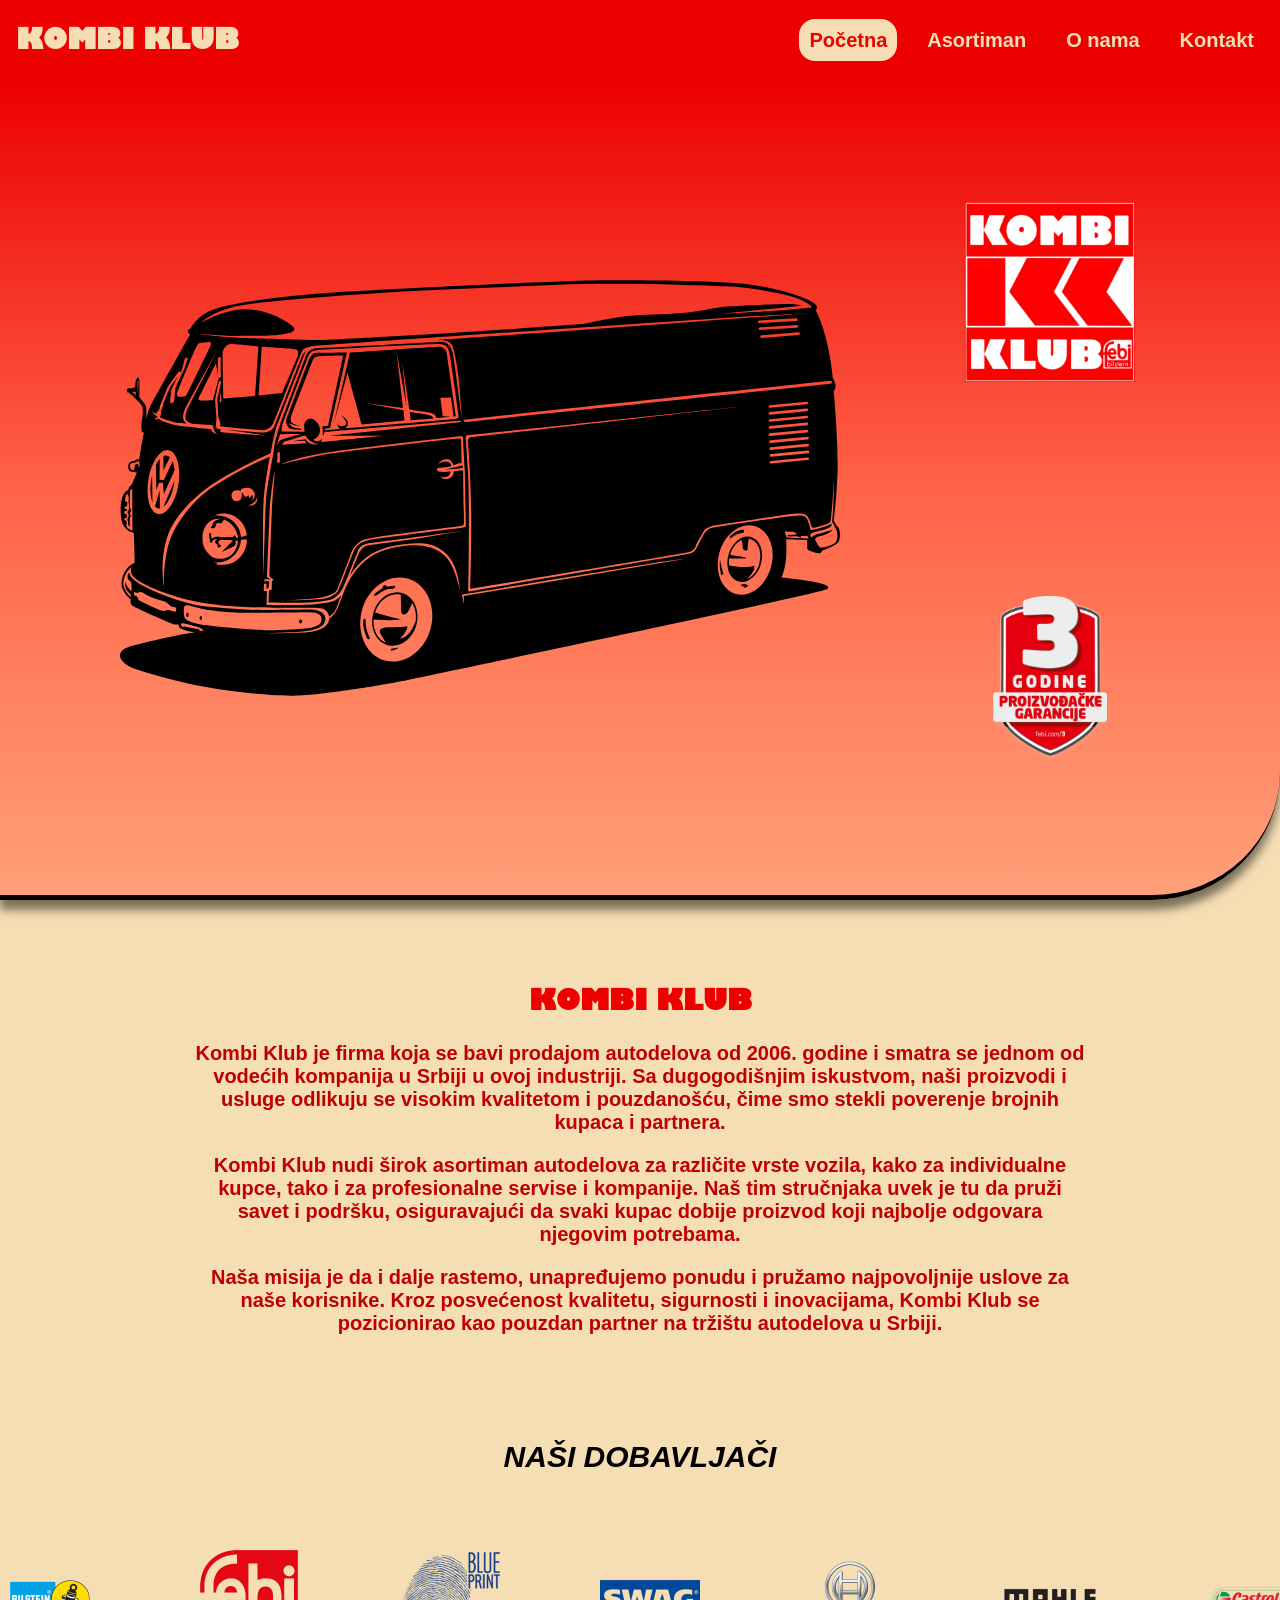
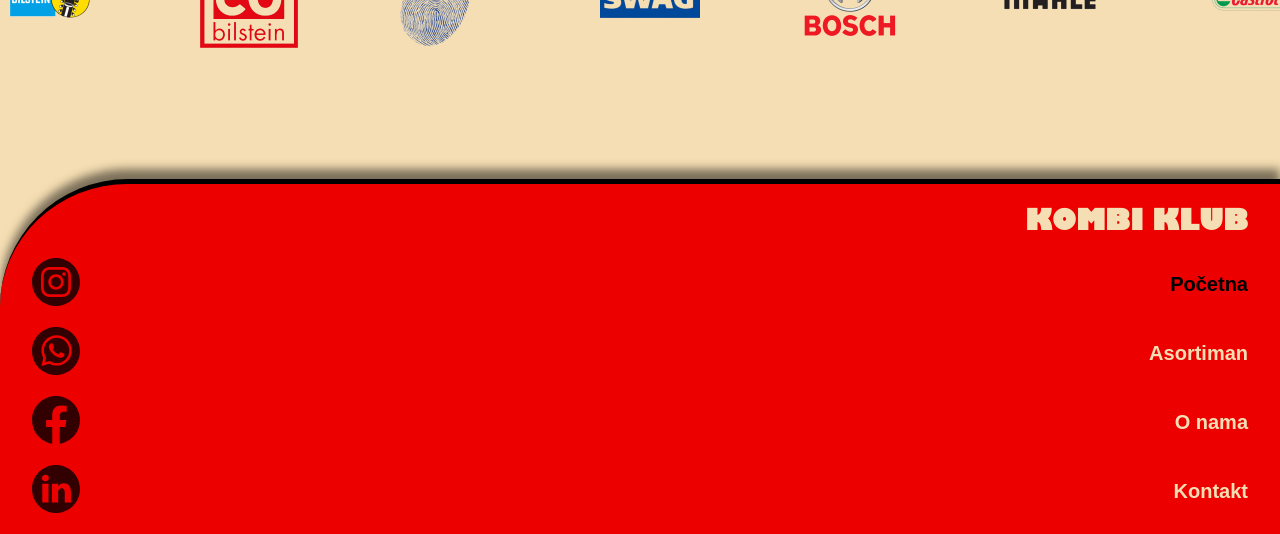
<file: index.html>
<!DOCTYPE html>
<html lang="en">

<head>
    <meta charset="UTF-8">
    <meta name="viewport" content="width=device-width, initial-scale=1.0">
    <meta name="description"
        content="KOMBI KLUB je vodeća kompanija za autodelove u Srbiji koja se bavi prodajom visokokvalitetnih proizvoda i usluga od 2006. godine. Nudimo širok asortiman proizvoda za individualne kupce i profesionalne servise.">
    <meta name="keywords"
        content="Kombi Klub, autodelovi Srbija, kvalitetni autodelovi, auto servis, Volkswagen kombi, Bosch, Febi, Mahle, Castrol, Blue Print, Swag, Bilstein, autodelovi Beograd, pouzdani autodelovi">
    <title>Kombi Klub</title>
    <link rel="icon" href="stavke/slike/logo.png">
    <link rel="stylesheet" href="stavke/css/style.css">
</head>

<body>

    <header>
        <div>
            <a class="meni-logo" href="javascript:void(0)">KOMBI KLUB</a>
        </div>

        <nav id="meni-klasik">
            <ul id="meni-stavke">
                <li class="meni-stavka meni-aktivan"><a href="javascript:void(0)">Početna</a></li>
                <li class="meni-stavka"><a href="asortiman.html">Asortiman</a></li>
                <li class="meni-stavka"><a href="o-nama.html">O nama</a></li>
                <li class="meni-stavka"><a href="kontakt.html">Kontakt</a></li>
            </ul>
        </nav>

        <div id="meni-burger" onclick="aktivirajMeni(this)">
            <div class="crta1"></div>
            <div class="crta2"></div>
            <div class="crta3"></div>
            <ul id="burger-meni-stavke">
                <li class="meni-aktivan"><a class="burger-meni-stavka" href="javascript:void(0)">Početna</a></li>
                <li><a class="burger-meni-stavka" href="asortiman.html">Asortiman</a></li>
                <li><a class="burger-meni-stavka" href="o-nama.html">O nama</a></li>
                <li><a class="burger-meni-stavka" href="kontakt.html">Kontakt</a></li>
            </ul>
        </div>
    </header>

    <main>
        <div class="pocetna">
            <img loading="lazy" id="pocetna-slika-kombi" src="stavke/slike/kombi-pocetna.svg"
                alt="Pocetna Volkswagen kombi">
            <img loading="lazy" id="logo" class="pocetna-slika-brend" src="stavke/slike/logo.png" alt="Logo KOMBI KLUB">
            <img loading="lazy" id="garancija" class="pocetna-slika-brend" src="stavke/slike/garancija-pocetna.png"
                alt="Logo garancija">
        </div>

        <div id="upoznajte-kombi-klub">
            <h1 class="meni-logo" style="color: #EC0000; margin: 0;">KOMBI KLUB</h1>
            <div id="upoznajte-pasus">
                <p class="font-text">Kombi Klub je firma koja se bavi prodajom autodelova od 2006. godine i
                    smatra se
                    jednom od vodećih
                    kompanija u Srbiji u ovoj industriji. Sa dugogodišnjim iskustvom, naši proizvodi i usluge
                    odlikuju
                    se
                    visokim kvalitetom i pouzdanošću, čime smo stekli poverenje brojnih kupaca i partnera.</p>
                <p class="font-text">
                    Kombi Klub nudi širok asortiman autodelova za različite vrste vozila, kako za individualne
                    kupce,
                    tako i
                    za profesionalne servise i kompanije. Naš tim stručnjaka uvek je tu da pruži savet i podršku,
                    osiguravajući da svaki kupac dobije proizvod koji najbolje odgovara njegovim potrebama.
                </p>
                <p class="font-text">
                    Naša misija je da i dalje rastemo, unapređujemo ponudu i pružamo najpovoljnije uslove za naše
                    korisnike.
                    Kroz posvećenost kvalitetu, sigurnosti i inovacijama, Kombi Klub se pozicionirao kao pouzdan
                    partner
                    na
                    tržištu autodelova u Srbiji.
                </p>
            </div>
        </div>

        <section class="dobavljaci">
            <h2 class="font-naslov"><i>NAŠI DOBAVLJAČI</i></h2>
            <div class="traka">
                <div class="dobavljac-logo">
                    <img loading="lazy" src="stavke/slike/dobavljac-logo/bilstein.png" alt="Logo Bilstein">
                </div>
                <div class="dobavljac-logo">
                    <img loading="lazy" src="stavke/slike/dobavljac-logo/febi.png" alt="Logo Febi">
                </div>
                <div class="dobavljac-logo">
                    <img loading="lazy" src="stavke/slike/dobavljac-logo/blue-print.png" alt="Logo Blue print">
                </div>
                <div class="dobavljac-logo">
                    <img loading="lazy" src="stavke/slike/dobavljac-logo/swag.png" alt="Logo Swag">
                </div>
                <div class="dobavljac-logo">
                    <img loading="lazy" src="stavke/slike/dobavljac-logo/bosch.png" alt="Logo Bosch">
                </div>
                <div class="dobavljac-logo">
                    <img loading="lazy" src="stavke/slike/dobavljac-logo/mahle.png" alt="Logo Mahle">
                </div>
                <div class="dobavljac-logo">
                    <img loading="lazy" src="stavke/slike/dobavljac-logo/castrol.png" alt="Logo Castrol">
                </div>
                <div class="dobavljac-logo">
                    <img loading="lazy" src="stavke/slike/dobavljac-logo/bilstein.png" alt="Logo Bilstein">
                </div>
                <div class="dobavljac-logo">
                    <img loading="lazy" src="stavke/slike/dobavljac-logo/febi.png" alt="Logo Febi">
                </div>
                <div class="dobavljac-logo">
                    <img loading="lazy" src="stavke/slike/dobavljac-logo/blue-print.png" alt="Logo Blue print">
                </div>
                <div class="dobavljac-logo">
                    <img loading="lazy" src="stavke/slike/dobavljac-logo/swag.png" alt="Logo Swag">
                </div>
                <div class="dobavljac-logo">
                    <img loading="lazy" src="stavke/slike/dobavljac-logo/bosch.png" alt="Logo Bosch">
                </div>
                <div class="dobavljac-logo">
                    <img loading="lazy" src="stavke/slike/dobavljac-logo/mahle.png" alt="Logo Mahle">
                </div>
                <div class="dobavljac-logo">
                    <img loading="lazy" src="stavke/slike/dobavljac-logo/castrol.png" alt="Logo Castrol">
                </div>
            </div>
        </section>
    </main>

    <footer>
        <div class="footer-naslov">
            <a class="meni-logo" href="javascript:void(0)">KOMBI KLUB</a>
        </div>
        <ul>
            <li class="footer-red">
                <a href="https://www.instagram.com/" target="blank">
                    <img loading="lazy" class="footer-mreze-slike" src="stavke/slike/drustvene-mreze/instagram.svg"
                        alt="Logo Instagram">
                </a>
                <a class="footer-stavka footer-aktivan" href="javascript:void(0)">Početna</a>
            </li>
            <li class="footer-red">
                <a href="https://www.whatsapp.com/" target="blank">
                    <img loading="lazy" class="footer-mreze-slike" src="stavke/slike/drustvene-mreze/whatsapp.svg"
                        alt="Logo WhatsApp">
                </a>
                <a class="footer-stavka" href="asortiman.html">Asortiman</a>
            </li>
            <li class="footer-red">
                <a href="https://www.facebook.com/" target="blank">
                    <img loading="lazy" class="footer-mreze-slike" src="stavke/slike/drustvene-mreze/facebook.svg"
                        alt="Logo Facebook">
                </a>
                <a class="footer-stavka" href="o-nama.html">O nama</a>
            </li>
            <li class="footer-red">
                <a href="https://www.linkedin.com/" target="blank">
                    <img loading="lazy" class="footer-mreze-slike" src="stavke/slike/drustvene-mreze/linkedin.svg"
                        alt="Logo LinkedIn">
                </a>
                <a class="footer-stavka" href="kontakt.html">Kontakt</a>
            </li>
        </ul>
    </footer>

    <script src="stavke/js/main.js"></script>

</body>

</html>
</file>
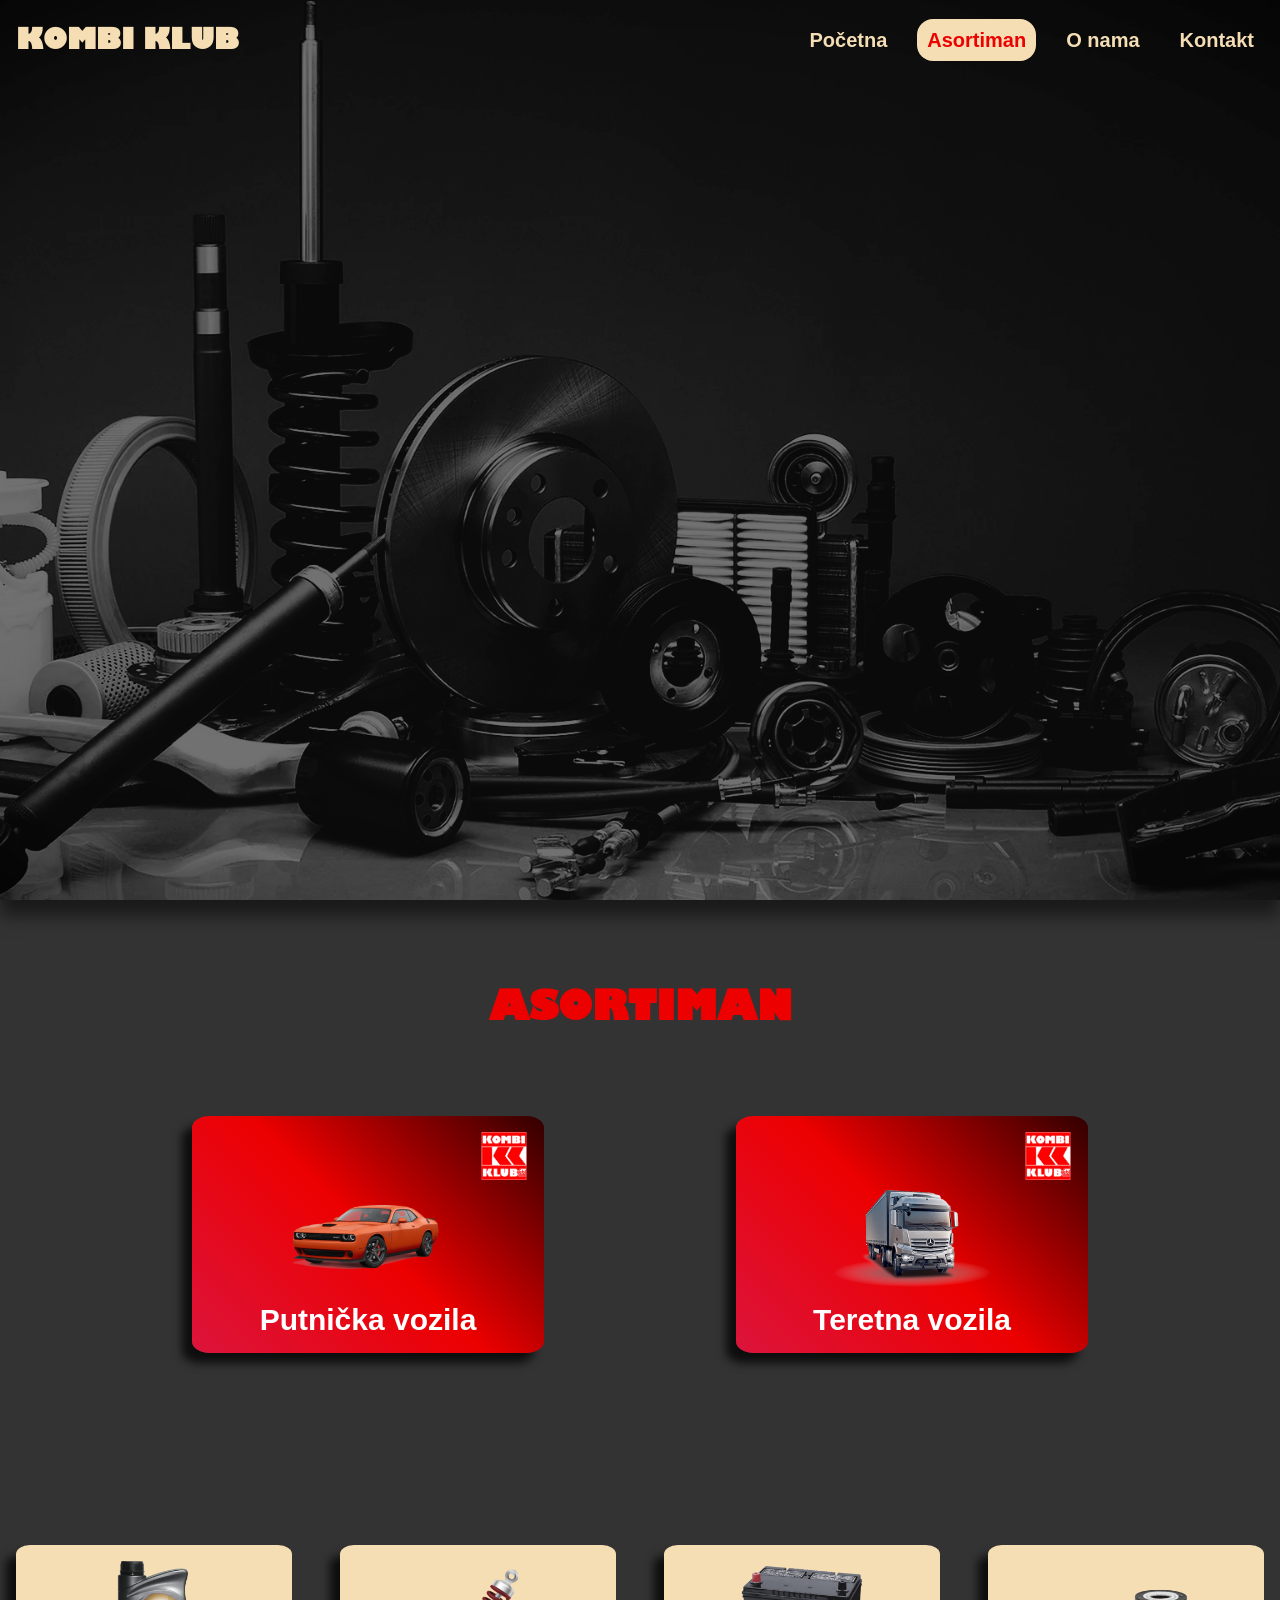
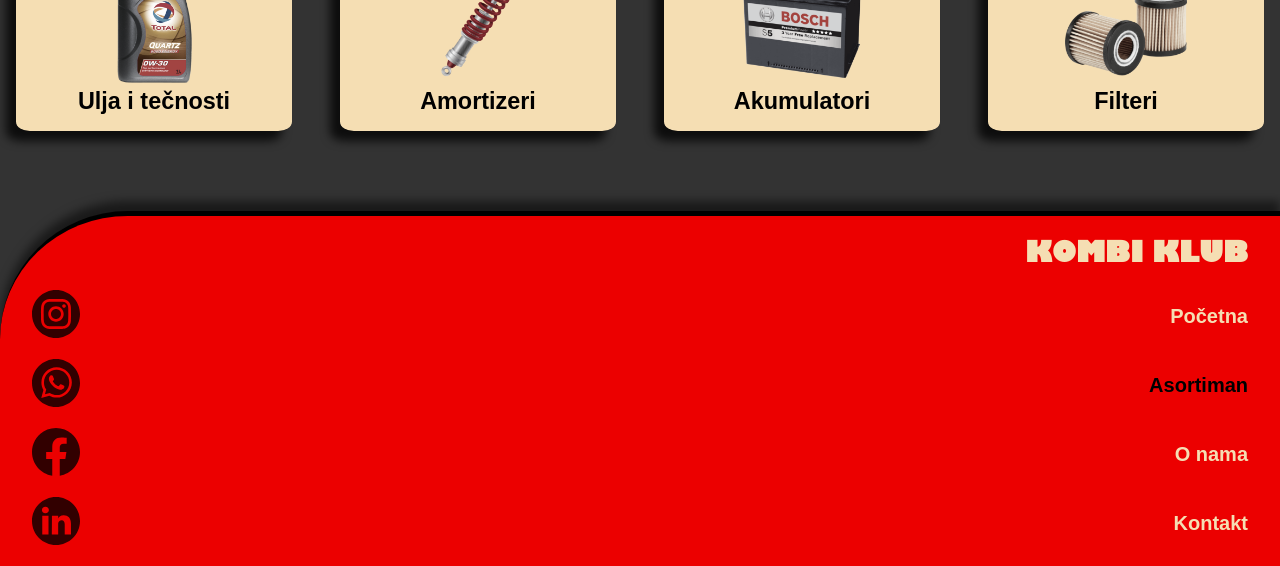
<file: asortiman.html>
<!DOCTYPE html>
<html lang="en">

<head>
    <meta charset="UTF-8">
    <meta name="viewport" content="width=device-width, initial-scale=1.0">
    <meta name="description"
        content="KOMBI KLUB - Pregled našeg asortimana. Nudimo putnička i teretna vozila, kao i širok izbor delova: ulja, tečnosti, akumulatore, filtere i još mnogo toga.">
    <meta name="keywords"
        content="Kombi Klub, asortiman, putnička vozila, teretna vozila, autodelovi, ulja, tečnosti, akumulatori, filteri, sistem suspenzije, auto servis">
    <title>Asortiman</title>
    <link rel="icon" href="stavke/slike/logo.png">
    <link rel="stylesheet" href="stavke/css/asortiman.css">
</head>

<body>

    <div id="pozadina-slika" role="presentation"></div>

    <header>
        <div>
            <a class="meni-logo" href="javascript:void(0)">KOMBI KLUB</a>
        </div>

        <nav id="meni-klasik">
            <ul id="meni-stavke">
                <li class="meni-stavka"><a href="index.html">Početna</a></li>
                <li class="meni-stavka meni-aktivan"><a href="javascript:void(0)">Asortiman</a></li>
                <li class="meni-stavka"><a href="o-nama.html">O nama</a></li>
                <li class="meni-stavka"><a href="kontakt.html">Kontakt</a></li>
            </ul>
        </nav>

        <div id="meni-burger" onclick="aktivirajMeni(this)">
            <div class="crta1"></div>
            <div class="crta2"></div>
            <div class="crta3"></div>
            <ul id="burger-meni-stavke">
                <li><a class="burger-meni-stavka" href="index.html">Početna</a></li>
                <li class="meni-aktivan"><a class="burger-meni-stavka" href="javascript:void(0)">Asortiman</a></li>
                <li><a class="burger-meni-stavka" href="o-nama.html">O nama</a></li>
                <li><a class="burger-meni-stavka" href="kontakt.html">Kontakt</a></li>
            </ul>
        </div>
    </header>

    <main>
        <h1 id="naslov">ASORTIMAN</h1>

        <div id="asortiman">
            <div class="asortiman-sadrzaj">
                <img loading="lazy" class="logo-velicina" src="stavke/slike/logo.png" alt="Logo KOMBI KLUB">
                <img loading="lazy" class="asortiman-slika" src="stavke/slike/asortiman-vozilo.png"
                    alt="Asortiman Putnička vozila">
                <h2 class="font-naslov">Putnička vozila</h2>
            </div>

            <div class="asortiman-sadrzaj">
                <img loading="lazy" class="logo-velicina" src="stavke/slike/logo.png" alt="Logo KOMBI KLUB">
                <img loading="lazy" class="asortiman-slika" src="stavke/slike/asortiman-kamion.png"
                    alt="Asortiman Teretna vozila">
                <h2 class="font-naslov">Teretna vozila</h2>
            </div>
        </div>

        <div id="asortiman-centar">
            <div class="asortiman-stavke">
                <div class="asortiman-stavka">
                    <img loading="lazy" class="asortiman-stavka-slika" src="stavke/slike/asortiman-stavke/slika-1.png"
                        alt="Ulja i tečnosti">
                    <h3 class="font-podnaslov">Ulja i tečnosti</h3>
                </div>
                <div class="asortiman-stavka">
                    <img loading="lazy" class="asortiman-stavka-slika" src="stavke/slike/asortiman-stavke/slika-2.png"
                        alt="Amortizeri">
                    <h3 class="font-podnaslov">Amortizeri</h3>
                </div>
                <div class="asortiman-stavka">
                    <img loading="lazy" class="asortiman-stavka-slika" src="stavke/slike/asortiman-stavke/slika-3.png"
                        alt="Akumulatori">
                    <h3 class="font-podnaslov">Akumulatori</h3>
                </div>
                <div class="asortiman-stavka">
                    <img loading="lazy" class="asortiman-stavka-slika" src="stavke/slike/asortiman-stavke/slika-4.png"
                        alt="Filteri">
                    <h3 class="font-podnaslov">Filteri</h3>
                </div>
            </div>
        </div>
    </main>

    <footer>
        <div class="footer-naslov">
            <a class="meni-logo" href="javascript:void(0)">KOMBI KLUB</a>
        </div>
        <ul>
            <li class="footer-red">
                <a href="https://www.instagram.com/" target="blank">
                    <img loading="lazy" class="footer-mreze-slike" src="stavke/slike/drustvene-mreze/instagram.svg"
                        alt="Logo Instagram">
                </a>
                <a class="footer-stavka" href="index.html">Početna</a>
            </li>
            <li class="footer-red">
                <a href="https://www.whatsapp.com/" target="blank">
                    <img loading="lazy" class="footer-mreze-slike" src="stavke/slike/drustvene-mreze/whatsapp.svg"
                        alt="Logo WhatsApp">
                </a>
                <a class="footer-stavka footer-aktivan" href="javascript:void(0)">Asortiman</a>
            </li>
            <li class="footer-red">
                <a href="https://www.facebook.com/" target="blank">
                    <img loading="lazy" class="footer-mreze-slike" src="stavke/slike/drustvene-mreze/facebook.svg"
                        alt="Logo Facebook">
                </a>
                <a class="footer-stavka" href="o-nama.html">O nama</a>
            </li>
            <li class="footer-red">
                <a href="https://www.linkedin.com/" target="blank">
                    <img loading="lazy" class="footer-mreze-slike" src="stavke/slike/drustvene-mreze/linkedin.svg"
                        alt="Logo LinkedIn">
                </a>
                <a class="footer-stavka" href="kontakt.html">Kontakt</a>
            </li>
        </ul>
    </footer>

    <script src="stavke/js/main.js"></script>
    <script src="stavke/js/asortiman.js"></script>

</body>

</html>
</file>
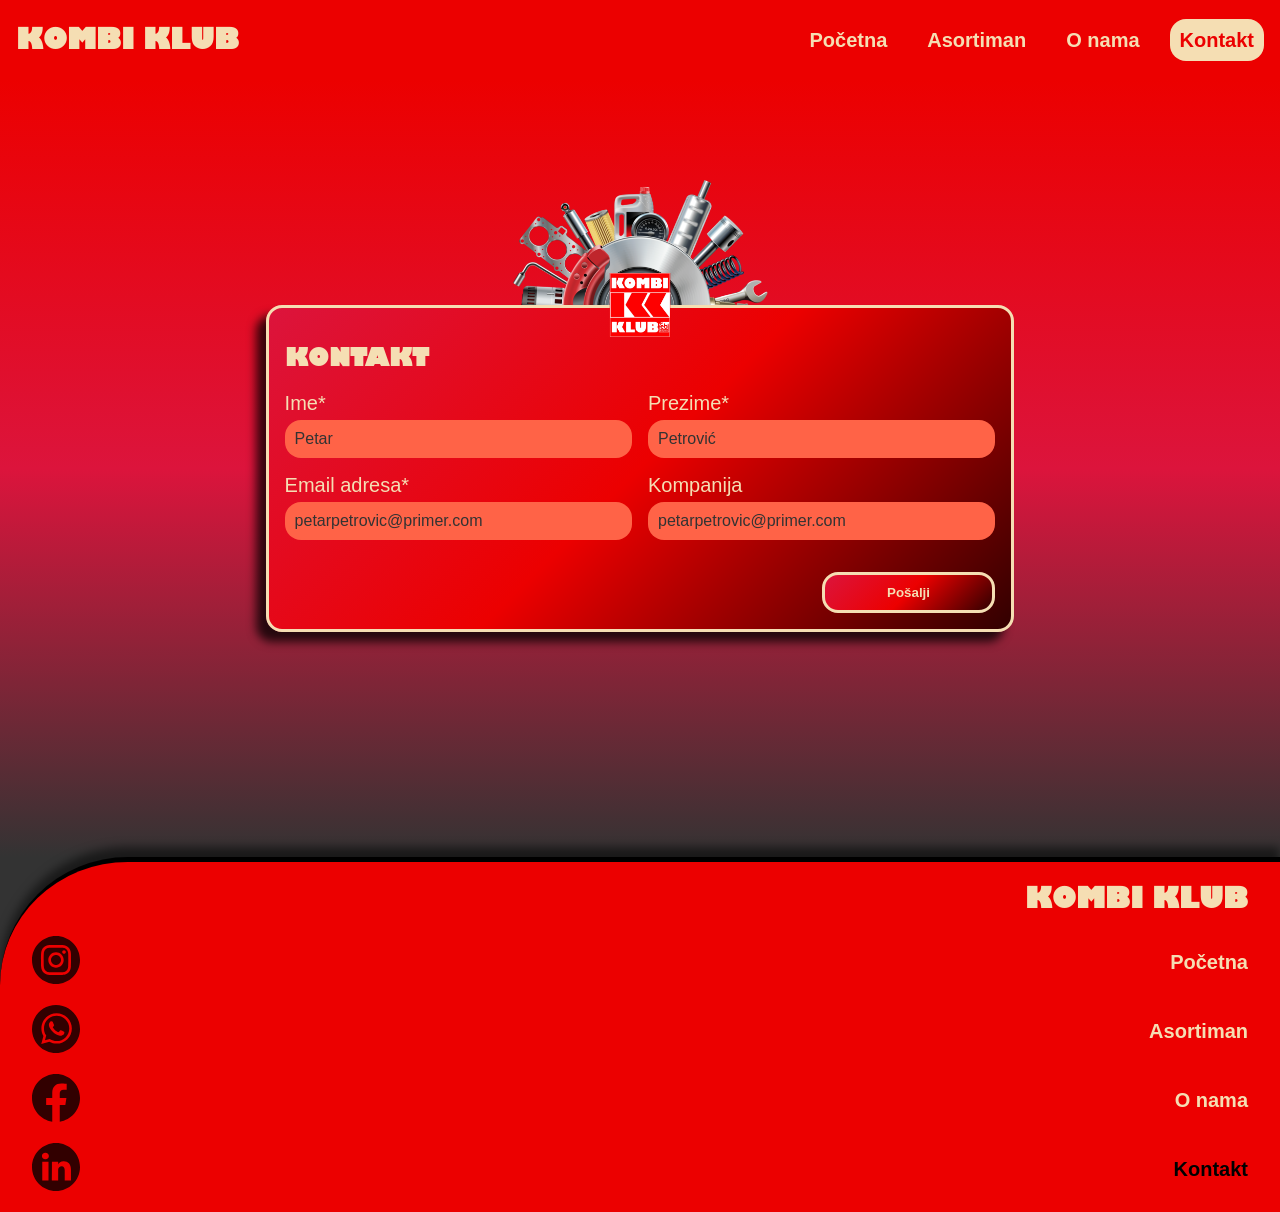
<file: kontakt.html>
<!DOCTYPE html>
<html lang="en">

<head>
    <meta charset="UTF-8">
    <meta name="viewport" content="width=device-width, initial-scale=1.0">
    <meta name="description" content="Kontaktirajte KOMBI KLUB za dodatne informacije, upite ili poslovne saradnje.">
    <meta name="keywords"
        content="Kombi Klub, kontakt, upiti, poslovna saradnja, autodelovi, vozila, komercijalna vozila, servis, kontakt forma, informacije">
    <title>Kontakti</title>
    <link rel="icon" href="stavke/slike/logo.png">
    <link rel="stylesheet" href="stavke/css/kontakti.css">
</head>

<body>

    <header>
        <div>
            <a class="meni-logo" href="javascript:void(0)">KOMBI KLUB</a>
        </div>

        <nav id="meni-klasik">
            <ul id="meni-stavke">
                <li class="meni-stavka"><a href="index.html">Početna</a></li>
                <li class="meni-stavka"><a href="asortiman.html">Asortiman</a></li>
                <li class="meni-stavka"><a href="o-nama.html">O nama</a></li>
                <li class="meni-stavka meni-aktivan"><a href="javascript:void(0)">Kontakt</a></li>
            </ul>
        </nav>

        <div id="meni-burger" onclick="aktivirajMeni(this)">
            <div class="crta1"></div>
            <div class="crta2"></div>
            <div class="crta3"></div>
            <ul id="burger-meni-stavke">
                <li><a class="burger-meni-stavka" href="index.html">Početna</a></li>
                <li><a class="burger-meni-stavka" href="asortiman.html">Asortiman</a></li>
                <li><a class="burger-meni-stavka" href="o-nama.html">O nama</a></li>
                <li class="meni-aktivan"><a class="burger-meni-stavka" href="javascript:void(0)">Kontakt</a></li>
            </ul>
        </div>
    </header>

    <main>
        <div id="uvod">
            <div id="uvod-slika">
                <img loading="lazy" id="pozadina" src="stavke/slike/kontakti-pozadina.png" alt="O nama pozadina">
                <img loading="lazy" id="uvod-slika-stavka" src="stavke/slike/logo.png" alt="Logo KOMBI KLUB">
            </div>
            <form id="forma">
                <h1 id="naslov" class="meni-logo">KONTAKT</h1>
                <div id="input">
                    <div>
                        <label for="ime">Ime*</label>
                        <input class="forma-input" type="text" id="ime" name="ime" placeholder="Petar" required>
                    </div>
                    <div>
                        <label for="prezime">Prezime*</label>
                        <input class="forma-input" type="text" id="prezime" name="prezime" placeholder="Petrović"
                            required>
                    </div>
                    <div>
                        <label for="email">Email adresa*</label>
                        <input class="forma-input" type="email" id="email" name="email"
                            placeholder="petarpetrovic@primer.com" pattern=".+@example\.com" required>
                    </div>
                    <div>
                        <label for="kompanija">Kompanija</label>
                        <input class="forma-input" type="email" id="kompanija" name="kompanija"
                            placeholder="petarpetrovic@primer.com" pattern=".+@example\.com">
                    </div>
                    <div id="forma-dugme">
                        <button type="submit" id="posalji-dugme">Pošalji</button>
                    </div>
                </div>
            </form>
        </div>
    </main>

    <footer>
        <div class="footer-naslov">
            <a class="meni-logo" href="javascript:void(0)">KOMBI KLUB</a>
        </div>
        <ul>
            <li class="footer-red">
                <a href="https://www.instagram.com/" target="blank">
                    <img loading="lazy" class="footer-mreze-slike" src="stavke/slike/drustvene-mreze/instagram.svg"
                        alt="Logo Instagram">
                </a>
                <a class="footer-stavka" href="index.html">Početna</a>
            </li>
            <li class="footer-red">
                <a href="https://www.whatsapp.com/" target="blank">
                    <img loading="lazy" class="footer-mreze-slike" src="stavke/slike/drustvene-mreze/whatsapp.svg"
                        alt="Logo WhatsApp">
                </a>
                <a class="footer-stavka" href="asortiman.html">Asortiman</a>
            </li>
            <li class="footer-red">
                <a href="https://www.facebook.com/" target="blank">
                    <img loading="lazy" class="footer-mreze-slike" src="stavke/slike/drustvene-mreze/facebook.svg"
                        alt="Logo Facebook">
                </a>
                <a class="footer-stavka" href="o-nama.html">O nama</a>
            </li>
            <li class="footer-red">
                <a href="https://www.linkedin.com/" target="blank">
                    <img loading="lazy" class="footer-mreze-slike" src="stavke/slike/drustvene-mreze/linkedin.svg"
                        alt="Logo LinkedIn">
                </a>
                <a class="footer-stavka footer-aktivan" href="javascript:void(0)">Kontakt</a>
            </li>
        </ul>
    </footer>

    <script src="stavke/js/main.js"></script>

</body>

</html>
</file>
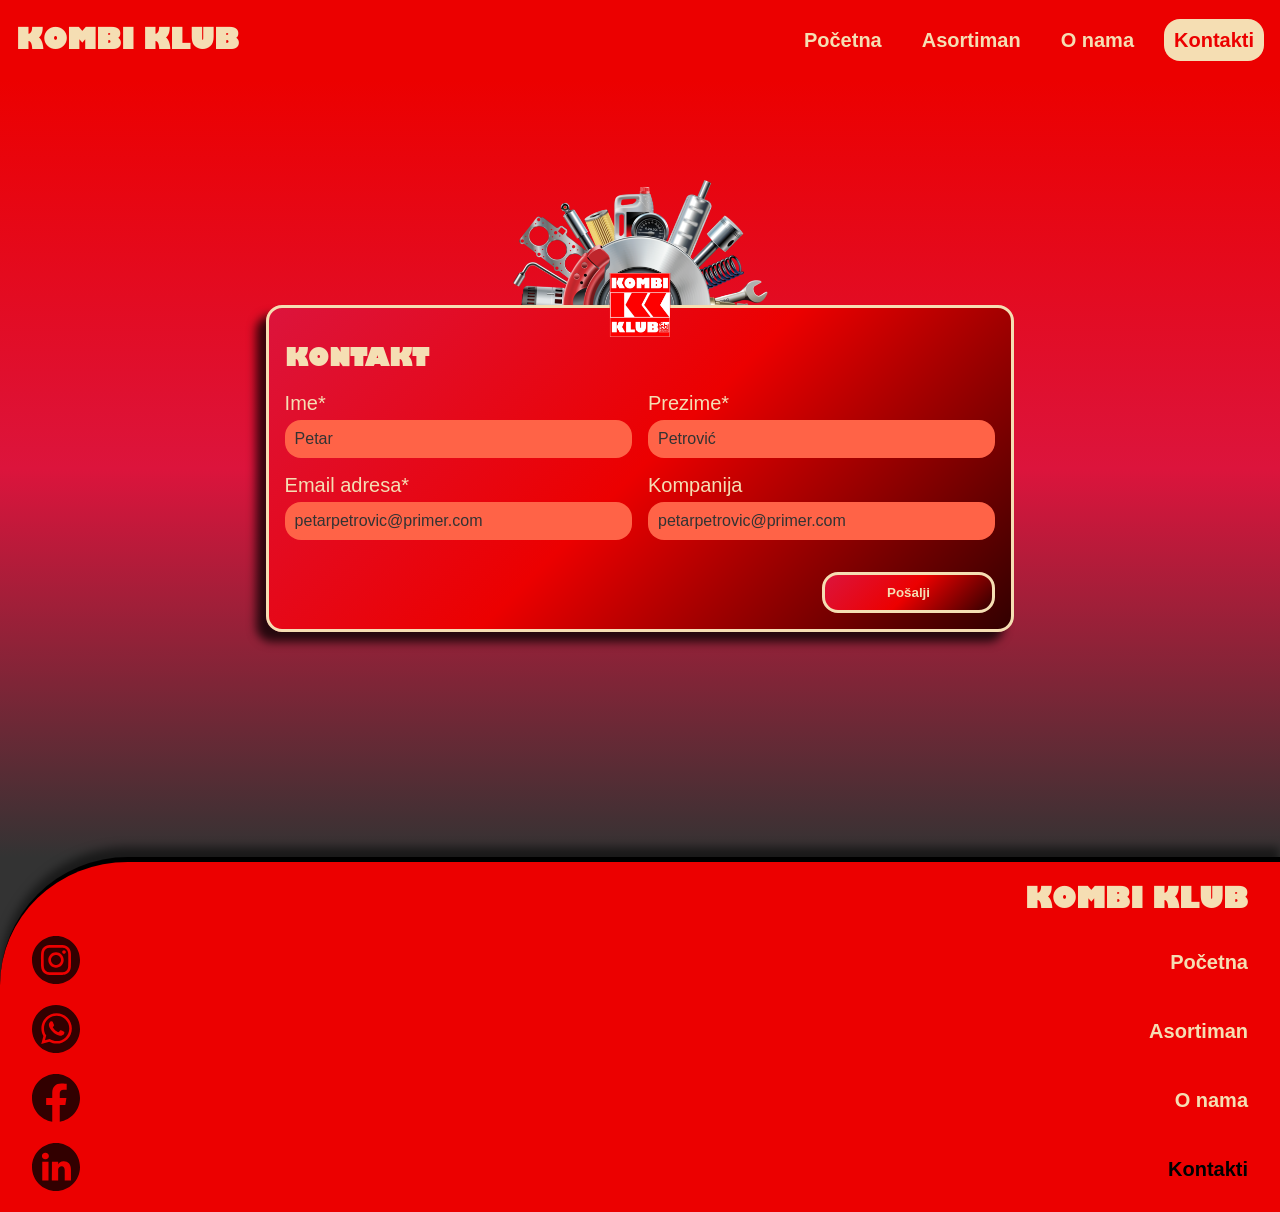
<file: kontakti.html>
<!DOCTYPE html>
<html lang="en">

<head>
    <meta charset="UTF-8">
    <meta name="viewport" content="width=device-width, initial-scale=1.0">
    <meta name="description" content="Kontaktirajte KOMBI KLUB za dodatne informacije, upite ili poslovne saradnje.">
    <meta name="keywords"
        content="Kombi Klub, kontakt, upiti, poslovna saradnja, autodelovi, vozila, komercijalna vozila, servis, kontakt forma, informacije">
    <title>Kontakti</title>
    <link rel="icon" href="stavke/slike/logo.png">
    <link rel="stylesheet" href="stavke/css/kontakti.css">
</head>

<body>

    <header>
        <div>
            <a class="meni-logo" href="javascript:void(0)">KOMBI KLUB</a>
        </div>

        <nav id="meni-klasik">
            <ul id="meni-stavke">
                <li class="meni-stavka"><a href="index.html">Početna</a></li>
                <li class="meni-stavka"><a href="asortiman.html">Asortiman</a></li>
                <li class="meni-stavka"><a href="o-nama.html">O nama</a></li>
                <li class="meni-stavka meni-aktivan"><a href="javascript:void(0)">Kontakti</a></li>
            </ul>
        </nav>

        <div id="meni-burger" onclick="aktivirajMeni(this)">
            <div class="crta1"></div>
            <div class="crta2"></div>
            <div class="crta3"></div>
            <ul id="burger-meni-stavke">
                <li><a class="burger-meni-stavka" href="index.html">Početna</a></li>
                <li><a class="burger-meni-stavka" href="asortiman.html">Asortiman</a></li>
                <li><a class="burger-meni-stavka" href="o-nama.html">O nama</a></li>
                <li class="meni-aktivan"><a class="burger-meni-stavka" href="javascript:void(0)">Kontakti</a></li>
            </ul>
        </div>
    </header>

    <main>
        <div id="uvod">
            <div id="uvod-slika">
                <img loading="lazy" id="pozadina" src="stavke/slike/kontakti-pozadina.png" alt="O nama pozadina">
                <img loading="lazy" id="uvod-slika-stavka" src="stavke/slike/logo.png" alt="Logo KOMBI KLUB">
            </div>
            <form id="forma">
                <h1 id="naslov" class="meni-logo">KONTAKT</h1>
                <div id="input">
                    <div>
                        <label for="ime">Ime*</label>
                        <input class="forma-input" type="text" id="ime" name="ime" placeholder="Petar" required>
                    </div>
                    <div>
                        <label for="prezime">Prezime*</label>
                        <input class="forma-input" type="text" id="prezime" name="prezime" placeholder="Petrović"
                            required>
                    </div>
                    <div>
                        <label for="email">Email adresa*</label>
                        <input class="forma-input" type="email" id="email" name="email"
                            placeholder="petarpetrovic@primer.com" pattern=".+@example\.com" required>
                    </div>
                    <div>
                        <label for="kompanija">Kompanija</label>
                        <input class="forma-input" type="email" id="kompanija" name="kompanija"
                            placeholder="petarpetrovic@primer.com" pattern=".+@example\.com">
                    </div>
                    <div id="forma-dugme">
                        <button type="submit" id="posalji-dugme">Pošalji</button>
                    </div>
                </div>
            </form>
        </div>
    </main>

    <footer>
        <div class="footer-naslov">
            <a class="meni-logo" href="javascript:void(0)">KOMBI KLUB</a>
        </div>
        <ul>
            <li class="footer-red">
                <a href="https://www.instagram.com/" target="blank">
                    <img loading="lazy" class="footer-mreze-slike" src="stavke/slike/drustvene-mreze/instagram.svg"
                        alt="Logo Instagram">
                </a>
                <a class="footer-stavka" href="index.html">Početna</a>
            </li>
            <li class="footer-red">
                <a href="https://www.whatsapp.com/" target="blank">
                    <img loading="lazy" class="footer-mreze-slike" src="stavke/slike/drustvene-mreze/whatsapp.svg"
                        alt="Logo WhatsApp">
                </a>
                <a class="footer-stavka" href="asortiman.html">Asortiman</a>
            </li>
            <li class="footer-red">
                <a href="https://www.facebook.com/" target="blank">
                    <img loading="lazy" class="footer-mreze-slike" src="stavke/slike/drustvene-mreze/facebook.svg"
                        alt="Logo Facebook">
                </a>
                <a class="footer-stavka" href="o-nama.html">O nama</a>
            </li>
            <li class="footer-red">
                <a href="https://www.linkedin.com/" target="blank">
                    <img loading="lazy" class="footer-mreze-slike" src="stavke/slike/drustvene-mreze/linkedin.svg"
                        alt="Logo LinkedIn">
                </a>
                <a class="footer-stavka footer-aktivan" href="javascript:void(0)">Kontakti</a>
            </li>
        </ul>
    </footer>

    <script src="stavke/js/main.js"></script>

</body>

</html>
</file>
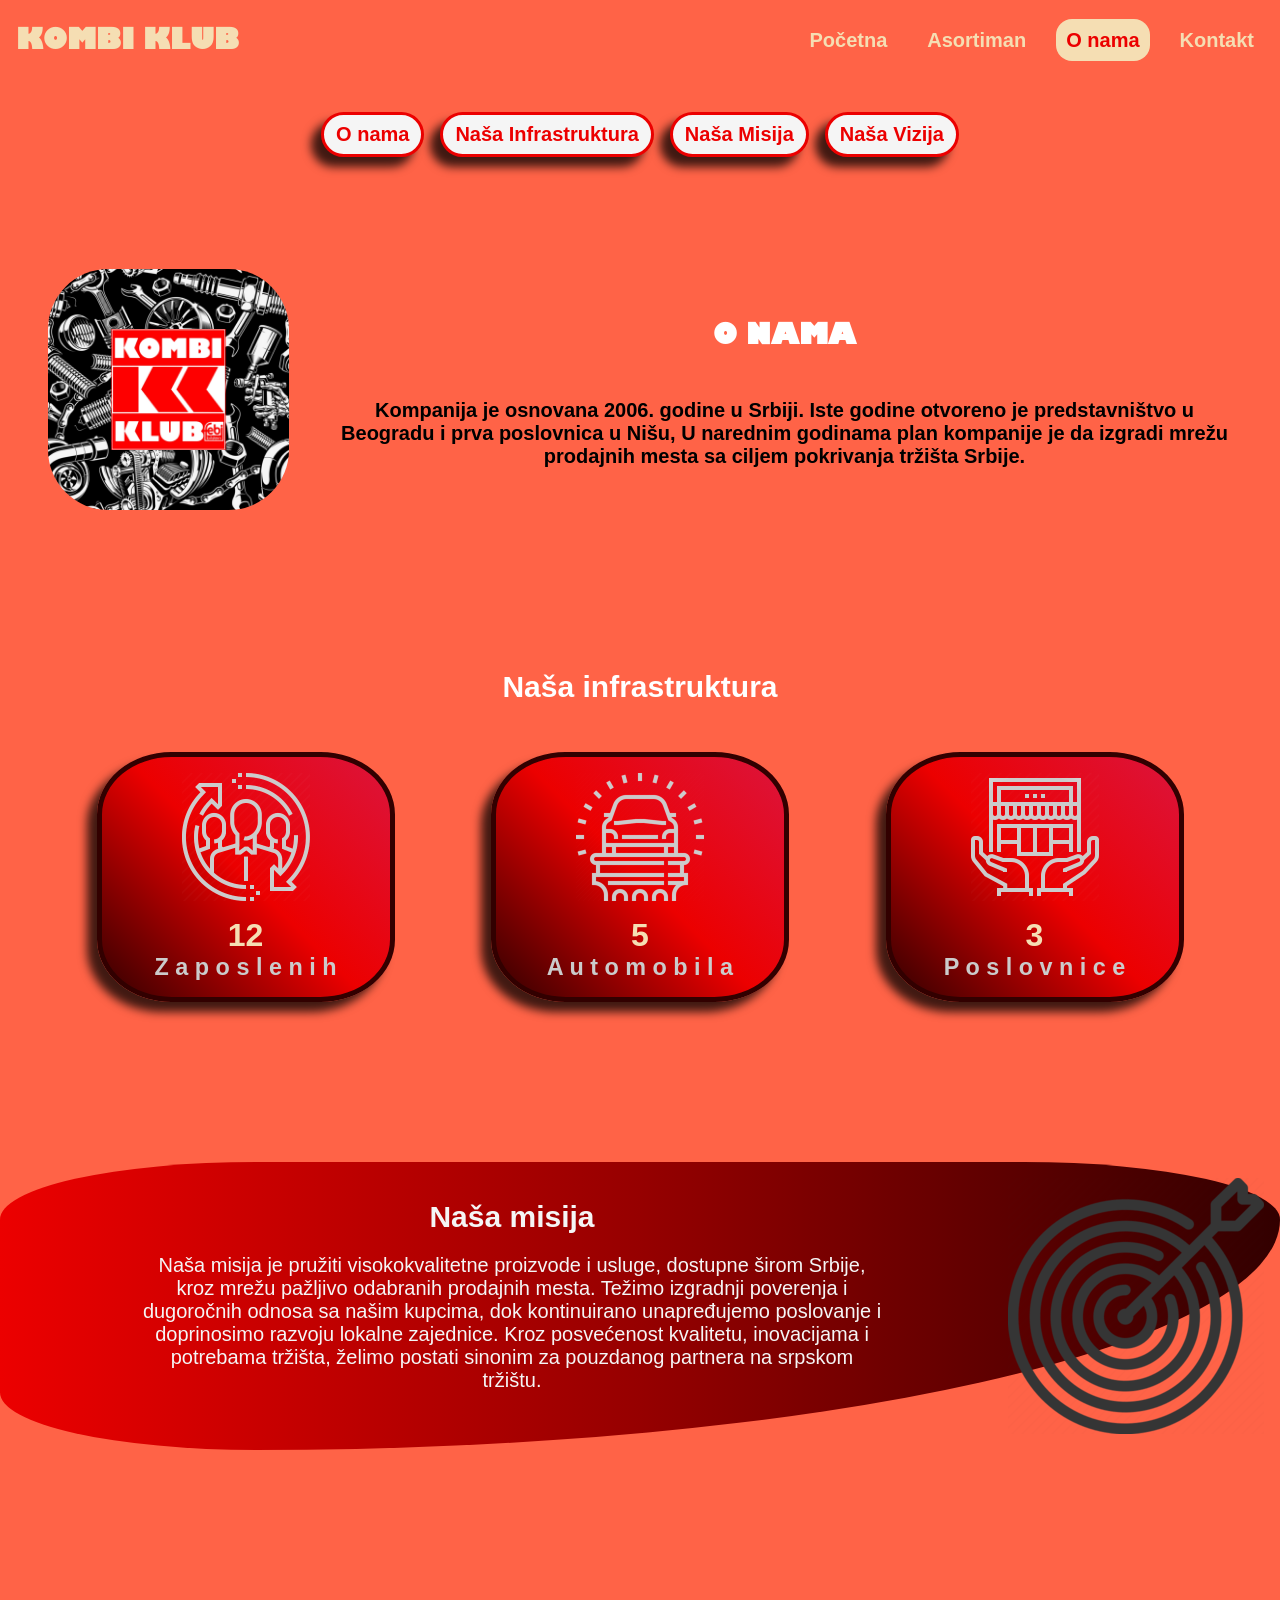
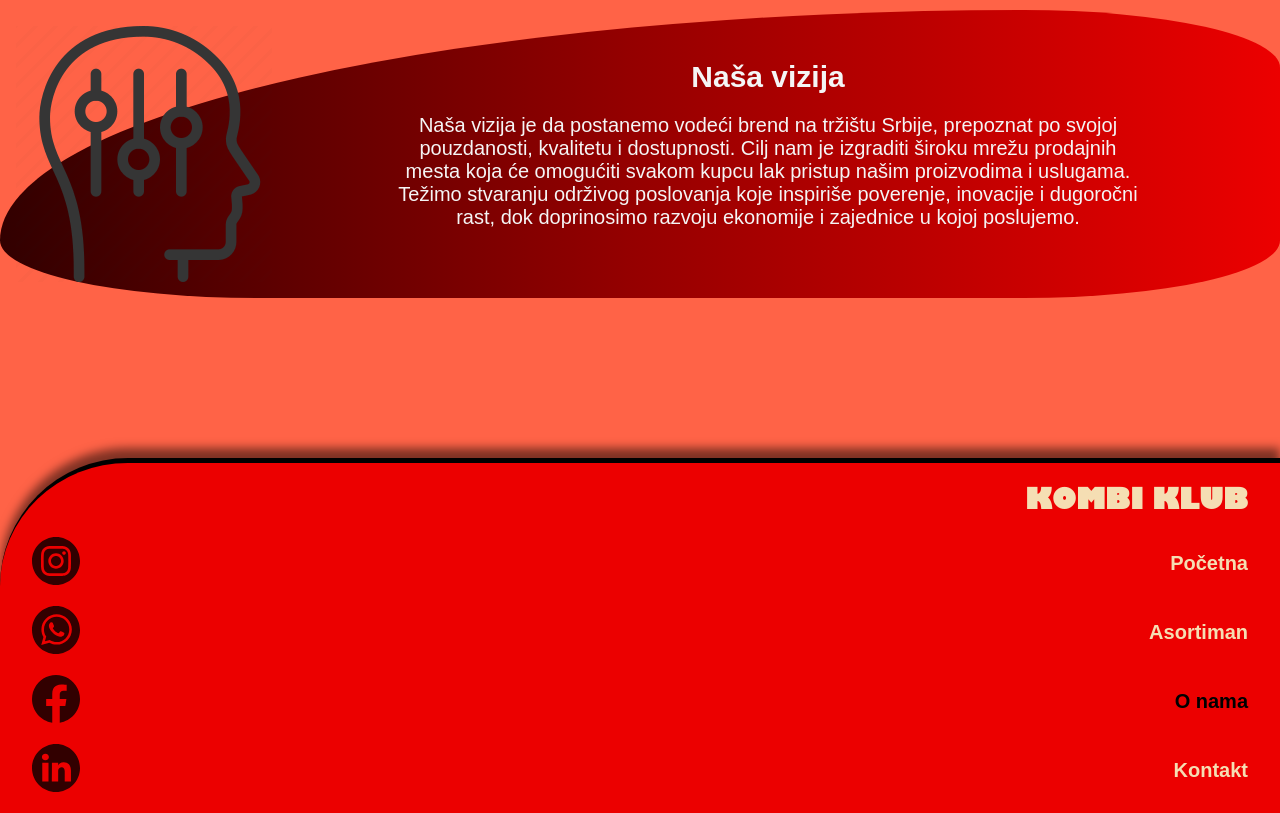
<file: o-nama.html>
<!DOCTYPE html>
<html lang="en">

<head>
    <meta charset="UTF-8">
    <meta name="viewport" content="width=device-width, initial-scale=1.0">
    <meta name="description"
        content="Saznajte više o kompaniji KOMBI KLUB, našoj misiji, viziji i infrastrukturi. Pružamo visokokvalitetne proizvode i usluge širom Srbije, sa ciljem izgradnje poverenja i dugoročnih odnosa sa kupcima.">
    <meta name="keywords"
        content="Kombi Klub, o nama, misija, vizija, infrastruktura, proizvodi, usluge, Srbija, prodajna mesta, kvalitet, poverenje">
    <title>O nama</title>
    <link rel="icon" href="stavke/slike/logo.png">
    <link rel="stylesheet" href="stavke/css/o-nama.css">
</head>

<body>

    <header>
        <div>
            <a class="meni-logo" href="javascript:void(0)">KOMBI KLUB</a>
        </div>

        <nav id="meni-klasik">
            <ul id="meni-stavke">
                <li class="meni-stavka"><a href="index.html">Početna</a></li>
                <li class="meni-stavka"><a href="asortiman.html">Asortiman</a></li>
                <li class="meni-stavka meni-aktivan"><a href="javascript:void(0)">O nama</a></li>
                <li class="meni-stavka"><a href="kontakt.html">Kontakt</a></li>
            </ul>
        </nav>

        <div id="meni-burger" onclick="aktivirajMeni(this)">
            <div class="crta1"></div>
            <div class="crta2"></div>
            <div class="crta3"></div>
            <ul id="burger-meni-stavke">
                <li><a class="burger-meni-stavka" href="index.html">Početna</a></li>
                <li><a class="burger-meni-stavka" href="asortiman.html">Asortiman</a></li>
                <li class="meni-aktivan"><a class="burger-meni-stavka" href="javascript:void(0)">O nama</a></li>
                <li><a class="burger-meni-stavka" href="kontakt.html">Kontakt</a></li>
            </ul>
        </div>
    </header>

    <main>
        <div id="sekcija-meni">
            <a href="#uvod" class="sekcija-meni-dugme">O nama</a>
            <a href="#infrastruktura" class="sekcija-meni-dugme">Naša Infrastruktura</a>
            <a href="#misija" class="sekcija-meni-dugme">Naša Misija</a>
            <a href="#vizija" class="sekcija-meni-dugme">Naša Vizija</a>
        </div>

        <section id="uvod">
            <div id="uvod-slika">
                <img loading="lazy" id="uvod-slika-stavka" src="stavke/slike/logo.png" alt="Logo KOMBI KLUB">
            </div>
            <div id="uvod-tekst">
                <h1 class="meni-logo" style="color: white;">O NAMA</h1>
                <p id="uvod-text-stavka">Kompanija je osnovana 2006. godine u Srbiji. Iste godine
                    otvoreno je
                    predstavništvo u Beogradu i prva poslovnica u Nišu, U narednim godinama plan kompanije je da izgradi
                    mrežu prodajnih mesta sa ciljem pokrivanja tržišta Srbije.</p>
            </div>
        </section>

        <section id="infrastruktura">
            <h2 id="infrastruktura-font">Naša infrastruktura</h2>
            <div id="infrastruktura-okvir">
                <div class="infrastruktura-stavka">
                    <img loading="lazy" class="infrastruktura-slika" src="stavke/slike/infrastruktura/zaposleni.png"
                        alt="Zaposleni">
                    <h3 class="infrastruktura-broj">12</h3>
                    <h3 class="infrastruktura-naslov">Z a p o s l e n i h</h3>
                </div>
                <div class="infrastruktura-stavka">
                    <img loading="lazy" class="infrastruktura-slika" src="stavke/slike/infrastruktura/automobili.png"
                        alt="Automobili">
                    <h3 class="infrastruktura-broj">5</h3>
                    <h3 class="infrastruktura-naslov">A u t o m o b i l a</h3>
                </div>
                <div class="infrastruktura-stavka">
                    <img loading="lazy" class="infrastruktura-slika" src="stavke/slike/infrastruktura/poslovnice.png"
                        alt="Poslovnice">
                    <h3 class="infrastruktura-broj">3</h3>
                    <h3 class="infrastruktura-naslov">P o s l o v n i c e</h3>
                </div>
            </div>
        </section>

        <div id="misija" class="misija-vizija">
            <div class="misija-vizija-okvir">
                <div class="misija-vizija-stavka">
                    <h2 class="misija-vizija-naslov">Naša misija</h2>
                    <p>Naša misija je pružiti visokokvalitetne proizvode i usluge, dostupne širom Srbije, kroz mrežu
                        pažljivo odabranih prodajnih mesta. Težimo izgradnji poverenja i dugoročnih odnosa sa našim
                        kupcima, dok kontinuirano unapređujemo poslovanje i doprinosimo razvoju lokalne zajednice.
                        Kroz
                        posvećenost kvalitetu, inovacijama i potrebama tržišta, želimo postati sinonim za pouzdanog
                        partnera na srpskom tržištu.</p>
                </div>
                <img loading="lazy" class="misija-vizija-slika" src="stavke/slike/misija.png" alt="Misija">
            </div>
        </div>

        <div id="vizija" class="misija-vizija">
            <div class="vizija-okvir misija-vizija-okvir">
                <div class="misija-vizija-stavka">
                    <h2 class="misija-vizija-naslov">Naša vizija</h2>
                    <p>Naša vizija je da postanemo vodeći brend na tržištu Srbije, prepoznat po svojoj pouzdanosti,
                        kvalitetu i dostupnosti. Cilj nam je izgraditi široku mrežu prodajnih mesta koja će omogućiti
                        svakom kupcu lak pristup našim proizvodima i uslugama. Težimo stvaranju održivog poslovanja koje
                        inspiriše poverenje, inovacije i dugoročni rast, dok doprinosimo razvoju ekonomije i zajednice u
                        kojoj poslujemo.</p>
                </div>
                <img loading="lazy" class="misija-vizija-slika" src="stavke/slike/vizija.png" alt="Vizija">
            </div>
        </div>
    </main>

    <footer>
        <div class="footer-naslov">
            <a class="meni-logo" href="javascript:void(0)">KOMBI KLUB</a>
        </div>
        <ul>
            <li class="footer-red">
                <a href="https://www.instagram.com/" target="blank">
                    <img loading="lazy" class="footer-mreze-slike" src="stavke/slike/drustvene-mreze/instagram.svg"
                        alt="Logo Instagram">
                </a>
                <a class="footer-stavka" href="index.html">Početna</a>
            </li>
            <li class="footer-red">
                <a href="https://www.whatsapp.com/" target="blank">
                    <img loading="lazy" class="footer-mreze-slike" src="stavke/slike/drustvene-mreze/whatsapp.svg"
                        alt="Logo WhatsApp">
                </a>
                <a class="footer-stavka" href="asortiman.html">Asortiman</a>
            </li>
            <li class="footer-red">
                <a href="https://www.facebook.com/" target="blank">
                    <img loading="lazy" class="footer-mreze-slike" src="stavke/slike/drustvene-mreze/facebook.svg"
                        alt="Logo Facebook">
                </a>
                <a class="footer-stavka footer-aktivan" href="javascript:void(0)">O nama</a>
            </li>
            <li class="footer-red">
                <a href="https://www.linkedin.com/" target="blank">
                    <img loading="lazy" class="footer-mreze-slike" src="stavke/slike/drustvene-mreze/linkedin.svg"
                        alt="Logo LinkedIn">
                </a>
                <a class="footer-stavka" href="kontakt.html">Kontakt</a>
            </li>
        </ul>
    </footer>

    <script src="stavke/js/main.js"></script>

</body>

</html>
</file>
<file: stavke/css/style.css>
@font-face {
  font-family: 'Gill Sans Ultra Bold';
  src: url('../font/gill-sans-ultra-bold.woff2') format('woff2'),
    url('../font/gill-sans-ultra-bold.woff') format('woff');
}

body {
  margin: auto;
  min-width: 320px;
  max-width: 1920px;
  font-family: sans-serif;
  background-color: wheat;
}

#meni-klasik {
  display: block;
}

#meni-stavke {
  display: flex;
  align-items: center;
  justify-content: space-between;
}

#meni-burger {
  display: none;
  cursor: pointer;
}

#burger-meni-stavke {
  left: 0px;
  width: 100%;
  display: none;
  position: absolute;
  border-top: 5px solid #BF0000;
  margin-top: calc((4rem - (20px + 9px)) / 2);
  background-color: #EC0000;
}

#meni-stavke a {
  padding: 10px;
}

#meni-stavke .meni-aktivan a {
  color: #EC0000;
  border-radius: 1rem;
  background-color: wheat;
}

#burger-meni-stavke .meni-aktivan a {
  color: #EC0000;
  background-color: wheat;
}

.meni-logo {
  font-size: 1.5rem;
  white-space: nowrap;
  font-family: 'Gill Sans Ultra Bold';
}

.crta1,
.crta2,
.crta3 {
  width: 2rem;
  height: 3px;
  margin: 5px 0;
  transition: 0.5s;
  border-radius: 1rem;
  background-color: wheat;
}

.otvori .crta1 {
  transform: translateY(8px) rotate(45deg);
}

.otvori .crta2 {
  opacity: 0;
}

.otvori .crta3 {
  transform: translateY(-8px) rotate(-45deg);
}

.otvori #burger-meni-stavke {
  display: flex;
  flex-direction: column;
}

.meni-stavka {
  margin-left: 20px;
}

.burger-meni-stavka {
  width: 100%;
  padding: 1rem 0;
  display: block;
  text-align: center;
  border-bottom: 5px solid #BF0000;
}

#pocetna-slika-kombi {
  width: 75%;
  grid-row: span 2;
  justify-self: center;
}

#upoznajte-kombi-klub {
  text-align: center;
  margin: 5rem auto;
}

#upoznajte-pasus {
  margin: 0 15%;
}

.pocetna {
  display: grid;
  align-items: center;
  grid-template-columns: 75% 25%;
  box-sizing: border-box;
  padding: 1rem 0;
  border-bottom: 5px solid black;
  border-bottom-right-radius: 8rem;
  box-shadow: 0 10px 10px rgba(0, 0, 0, 0.5);
  background: linear-gradient(to bottom, #EC0000, tomato, lightsalmon);
}

.pocetna-slika-brend {
  width: 50%;
  justify-self: start;
}

.font-naslov {
  color: black;
  font-weight: bold;
}

.font-text {
  color: #BF0000;
  font-weight: bold;
}

@keyframes skrol-horizontalno {
  0% {
    transform: translateX(0);
  }

  100% {
    transform: translateX(-1400px);
  }
}

.dobavljaci {
  margin: 5rem 0;
  overflow: hidden;
  position: relative;
  text-align: center;
}

.traka {
  width: 2800px;
  display: flex;
  animation: skrol-horizontalno 33s linear infinite;
}

.traka:hover {
  animation-play-state: paused;
}

.dobavljac-logo {
  width: 200px;
  height: 200px;
  margin-right: 100px;
}

.dobavljac-logo img {
  width: 100%;
  height: 100%;
  object-fit: contain;
}

.footer-naslov {
  text-align: end;
}

.footer-red {
  display: flex;
  justify-content: space-between;
  align-items: center;
  margin-top: 1rem;
}

.footer-aktivan {
  color: black;
}

.meni-stavka:not(.meni-aktivan):hover,
.footer-stavka:not(.footer-aktivan):hover {
  transition: 0.3s;
  transform: scale(1.1);
}

.footer-mreze-slike {
  width: 3rem;
  height: 3rem;
}

ul {
  margin: 0;
  padding: 0;
  list-style: none;
}

a {
  color: wheat;
  text-decoration: none;
  font-weight: bold;
  font-size: 1.25rem;
}

header {
  top: 0;
  z-index: 1;
  width: 100%;
  height: 5rem;
  display: flex;
  align-items: center;
  justify-content: space-between;
  position: sticky;
  max-width: 1920px;
  padding: 0.5rem 1rem;
  box-sizing: border-box;
  background-color: #EC0000;
}

footer {
  padding: 1rem 2rem;
  background-color: #EC0000;
  border-top: 5px solid black;
  box-shadow: 0 -10px 10px rgba(0, 0, 0, 0.5);
  border-top-left-radius: 8rem;
}

@media (orientation: portrait) {
  #logo {
    align-self: flex-start;
  }
}

@media (orientation: landscape) {
  #pocetna-slika-kombi {
    height: 60vh;
  }

  .pocetna {
    min-height: calc(100vh - 5rem);
  }

  .pocetna-slika-brend {
    width: auto;
    height: 20vh;
  }
}

@media (orientation: landscape) and (max-width: 480px) {
  .pocetna {
    min-height: calc(100vh - 4rem);
  }
}

@media (orientation: landscape) and (min-width: 481px) and (max-width: 768px) {
  .pocetna {
    min-height: calc(100vh - 4.5rem);
  }
}

@media (max-width: 480px) {
  #meni-klasik {
    display: none;
  }

  #meni-burger {
    display: block;
  }

  .pocetna {
    border-bottom-right-radius: 4rem;
  }

  header {
    height: 4rem;
  }

  footer {
    border-top-left-radius: 4rem;
  }
}

@media (min-width: 481px) and (max-width: 768px) {
  #meni-klasik {
    display: none;
  }

  #meni-burger {
    display: block;
  }

  .pocetna {
    border-bottom-right-radius: 6rem;
  }

  header {
    height: 4.5rem;
  }

  footer {
    border-top-left-radius: 6rem;
  }
}

@media (min-width: 1025px) and (max-width: 1200px) {
  body {
    font-size: 1.25rem;
  }

  .meni-logo {
    font-size: 1.75rem;
  }
}

@media (min-width: 1201px) {
  body {
    font-size: 1.25rem;
  }

  .meni-logo {
    font-size: 1.75rem;
  }
}
</file>
<file: stavke/css/asortiman.css>
@font-face {
  font-family: 'Gill Sans Ultra Bold';
  src: url('../font/gill-sans-ultra-bold.woff2') format('woff2'),
    url('../font/gill-sans-ultra-bold.woff') format('woff');
}

body {
  margin: auto;
  min-width: 320px;
  max-width: 1920px;
  font-family: sans-serif;
  background-color: #333;
}

#meni-klasik {
  display: block;
}

#meni-stavke {
  display: flex;
  align-items: center;
  justify-content: space-between;
}

#meni-burger {
  display: none;
  cursor: pointer;
}

#burger-meni-stavke {
  left: 0px;
  width: 100%;
  display: none;
  position: absolute;
  border-top: 5px solid #BF0000;
  margin-top: calc((4rem - (20px + 9px)) / 2);
  background-color: #EC0000;
}

#meni-stavke a {
  padding: 10px;
}

#meni-stavke .meni-aktivan a {
  color: #EC0000;
  border-radius: 1rem;
  background-color: wheat;
}

#burger-meni-stavke .meni-aktivan a {
  color: #EC0000;
  background-color: wheat;
}

#pozadina-slika {
  width: 100%;
  height: 100vh;
  box-shadow: 0 1rem 1rem rgba(0, 0, 0, 0.5);
  background: url('../slike/asortiman-pozadina.png') center/cover no-repeat;
}

#naslov {
  margin: 5rem 0;
  color: #EC0000;
  text-align: center;
  font-family: 'Gill Sans Ultra Bold';
}

#asortiman {
  display: flex;
  justify-content: space-evenly;
  align-items: center;
  row-gap: 3rem;
  margin-bottom: 7rem;
}

#asortiman-centar {
  display: flex;
  justify-content: center;
}

.meni-logo {
  font-size: 1.5rem;
  white-space: nowrap;
  font-family: 'Gill Sans Ultra Bold';
}

.crta1,
.crta2,
.crta3 {
  width: 2rem;
  height: 3px;
  margin: 5px 0;
  transition: 0.5s;
  border-radius: 1rem;
  background-color: wheat;
}

.otvori .crta1 {
  transform: translateY(8px) rotate(45deg);
}

.otvori .crta2 {
  opacity: 0;
}

.otvori .crta3 {
  transform: translateY(-8px) rotate(-45deg);
}

.otvori #burger-meni-stavke {
  display: flex;
  flex-direction: column;
}

.meni-stavka {
  margin-left: 20px;
}

.burger-meni-stavka {
  width: 100%;
  padding: 1rem 0;
  display: block;
  text-align: center;
  border-bottom: 5px solid #BF0000;
}

.asortiman-sadrzaj {
  display: flex;
  justify-content: center;
  align-items: center;
  flex-direction: column;
  width: 20rem;
  padding: 1rem;
  border-radius: 5%;
  text-align: center;
  box-shadow: rgba(0, 0, 0, 0.75) -10px 10px 10px;
  background: linear-gradient(45deg, crimson, #EC0000, #320000);
}

.logo-velicina {
  width: 15%;
  align-self: flex-end;
}

.asortiman-slika {
  width: 50%;
}

.asortiman-stavke {
  display: grid;
  grid-template-columns: repeat(2, minmax(0, 20rem));
  gap: 3rem;
  margin: 5rem 1rem;
}

.asortiman-stavka {
  padding: 1rem;
  text-align: center;
  border-radius: 5%;
  background-color: wheat;
  box-shadow: rgba(0, 0, 0, 0.75) -10px 10px 10px;
}

.asortiman-stavka-slika {
  width: 50%;
  filter: grayscale(50%);
}

.asortiman-stavka-slika:hover {
  filter: grayscale(0%);
}

.font-naslov {
  color: white;
  margin-top: 1rem;
  margin-bottom: 0;
  font-weight: bold;
  white-space: nowrap;
}

.font-podnaslov {
  color: black;
  font-weight: bold;
}

.footer-naslov {
  text-align: end;
}

.footer-red {
  display: flex;
  justify-content: space-between;
  align-items: center;
  margin-top: 1rem;
}

.footer-aktivan {
  color: black;
}

.asortiman-slika:hover,
.meni-stavka:not(.meni-aktivan):hover,
.footer-stavka:not(.footer-aktivan):hover {
  transition: 0.3s;
  transform: scale(1.1);
}

.footer-mreze-slike {
  width: 3rem;
  height: 3rem;
}

h3 {
  margin: 0;
}

ul {
  margin: 0;
  padding: 0;
  list-style: none;
}

a {
  color: wheat;
  text-decoration: none;
  font-weight: bold;
  font-size: 1.25rem;
}

header.skrol {
  background-color: #333;
}

header {
  top: 0;
  z-index: 1;
  width: 100%;
  height: 5rem;
  display: flex;
  align-items: center;
  justify-content: space-between;
  position: fixed;
  max-width: 1920px;
  padding: 0.5rem 1rem;
  box-sizing: border-box;
  background-color: transparent;
}

footer {
  padding: 1rem 2rem;
  background-color: #EC0000;
  border-top: 5px solid black;
  box-shadow: 0 -10px 10px rgba(0, 0, 0, 0.5);
  border-top-left-radius: 8rem;
}

@media (max-width: 480px) {
  #meni-klasik {
    display: none;
  }

  #meni-burger {
    display: block;
  }

  #naslov {
    margin: 4rem 0;
  }

  #asortiman {
    flex-direction: column;
  }

  .asortiman-sadrzaj {
    width: 16rem;
  }

  .asortiman-stavke {
    grid-template-columns: minmax(0, 16rem);
  }

  header {
    height: 4rem;
  }

  footer {
    border-top-left-radius: 4rem;
  }
}

@media (min-width: 481px) and (max-width: 768px) {
  #meni-klasik {
    display: none;
  }

  #meni-burger {
    display: block;
  }

  #naslov {
    margin: 4.5rem 0;
  }

  #asortiman {
    flex-direction: column;
  }

  header {
    height: 4.5rem;
  }

  footer {
    border-top-left-radius: 6rem;
  }
}

@media (min-width: 1025px) and (max-width: 1200px) {
  body {
    font-size: 1.25rem;
  }

  .meni-logo {
    font-size: 1.75rem;
  }

  .asortiman-stavke {
    grid-template-columns: repeat(4, minmax(0, 20rem));
  }
}

@media (min-width: 1201px) {
  body {
    font-size: 1.25rem;
  }

  .meni-logo {
    font-size: 1.75rem;
  }

  .asortiman-stavke {
    grid-template-columns: repeat(4, minmax(0, 20rem));
  }
}
</file>
<file: stavke/css/kontakti.css>
@font-face {
  font-family: 'Gill Sans Ultra Bold';
  src: url('../font/gill-sans-ultra-bold.woff2') format('woff2'),
    url('../font/gill-sans-ultra-bold.woff') format('woff');
}

body {
  margin: auto;
  min-width: 320px;
  max-width: 1920px;
  font-family: sans-serif;
  background-color: #333;
}

#meni-klasik {
  display: block;
}

#meni-stavke {
  display: flex;
  align-items: center;
  justify-content: space-between;
}

#meni-burger {
  display: none;
  cursor: pointer;
}

#burger-meni-stavke {
  left: 0px;
  width: 100%;
  display: none;
  position: absolute;
  border-top: 5px solid #BF0000;
  margin-top: calc((4rem - (20px + 9px)) / 2);
  background-color: #EC0000;
}

#meni-stavke a {
  padding: 10px;
}

#meni-stavke .meni-aktivan a {
  color: #EC0000;
  border-radius: 1rem;
  background-color: wheat;
}

#burger-meni-stavke .meni-aktivan a {
  color: #EC0000;
  background-color: wheat;
}

#naslov {
  margin: 0;
  color: wheat;
  margin-bottom: 1rem;
  text-align: center;
  font-size: 1.5rem;
  align-self: flex-start;
}

#uvod {
  display: flex;
  justify-content: center;
  align-items: center;
  padding: 25vh 1rem;
  background: linear-gradient(to bottom, #EC0000, crimson, #333);
}

#forma {
  display: flex;
  justify-content: center;
  flex-direction: column;
  width: 75%;
  padding: 2.75vw 1rem;
  padding-bottom: 1rem;
  position: relative;
  border-radius: 1rem;
  box-sizing: border-box;
  border: 3px solid wheat;
  box-shadow: rgba(0, 0, 0, 0.75) -10px 10px 10px;
  background: linear-gradient(135deg, crimson, #EC0000, #320000);
}

#input {
  display: grid;
  gap: 1rem;
  width: 100%;
  grid-template-columns: 1fr 1fr;
}

#uvod-slika {
  top: calc(5rem + 25vh - 10vw);
  display: flex;
  justify-content: center;
  align-items: center;
  align-self: flex-start;
  width: 20vw;
  aspect-ratio: 1;
  position: absolute;
}

#pozadina {
  width: 100%;
}

#uvod-slika-stavka {
  z-index: 1;
  width: 25%;
  position: absolute;
}

#forma-dugme {
  display: flex;
  grid-column: 2;
  justify-content: end;
}

#posalji-dugme {
  width: 50%;
  padding: 10px;
  margin-top: 1rem;
  color: wheat;
  cursor: pointer;
  font-weight: bold;
  border-radius: 1rem;
  border: 3px solid wheat;
  background: linear-gradient(135deg, crimson, #EC0000, #320000);
}

#pozadina:hover {
  transition: 1s;
  transform: rotate(1turn);
}

.meni-logo {
  font-size: 1.5rem;
  white-space: nowrap;
  font-family: 'Gill Sans Ultra Bold';
}

.crta1,
.crta2,
.crta3 {
  width: 2rem;
  height: 3px;
  margin: 5px 0;
  transition: 0.5s;
  border-radius: 1rem;
  background-color: wheat;
}

.otvori .crta1 {
  transform: translateY(8px) rotate(45deg);
}

.otvori .crta2 {
  opacity: 0;
}

.otvori .crta3 {
  transform: translateY(-8px) rotate(-45deg);
}

.otvori #burger-meni-stavke {
  display: flex;
  flex-direction: column;
}

.meni-stavka {
  margin-left: 20px;
}

.burger-meni-stavka {
  width: 100%;
  padding: 1rem 0;
  display: block;
  text-align: center;
  border-bottom: 5px solid #BF0000;
}

.forma-input {
  border: 0;
  width: 100%;
  padding: 10px;
  color: black;
  font-size: 1rem;
  margin-top: 5px;
  border-radius: 1rem;
  box-sizing: border-box;
  background-color: tomato;
}

.forma-input::placeholder {
  color: #333;
}

.footer-naslov {
  text-align: end;
}

.footer-red {
  display: flex;
  justify-content: space-between;
  align-items: center;
  margin-top: 1rem;
}

.footer-aktivan {
  color: black;
}

#uvod-slika-stavka:hover,
.meni-stavka:not(.meni-aktivan):hover,
.footer-stavka:not(.footer-aktivan):hover {
  transition: 0.3s;
  transform: scale(1.1);
}

.footer-mreze-slike {
  width: 3rem;
  height: 3rem;
}

ul {
  margin: 0;
  padding: 0;
  list-style: none;
}

a {
  color: wheat;
  text-decoration: none;
  font-weight: bold;
  font-family: sans-serif;
  font-size: 1.25rem;
}

label {
  color: wheat;
  display: block;
}

input:focus {
  outline: none;
  background-color: wheat;
  box-shadow: 0 0 1rem wheat;
}

header {
  top: 0;
  z-index: 2;
  width: 100%;
  height: 5rem;
  display: flex;
  align-items: center;
  justify-content: space-between;
  position: sticky;
  max-width: 1920px;
  padding: 0.5rem 1rem;
  box-sizing: border-box;
  background-color: #EC0000;
}

footer {
  padding: 1rem 2rem;
  background-color: #EC0000;
  border-top: 5px solid black;
  box-shadow: 0 -10px 10px rgba(0, 0, 0, 0.5);
  border-top-left-radius: 8rem;
}

@media (max-width: 480px) {
  #meni-klasik {
    display: none;
  }

  #meni-burger {
    display: block;
  }

  #uvod {
    padding-top: 15vh;
    padding-bottom: 15vh;
  }

  #forma {
    width: 100%;
    border: none;
    box-shadow: none;
    background: none;
  }

  #input {
    grid-template-columns: 1fr;
  }

  #uvod-slika {
    display: none;
  }

  #forma-dugme {
    grid-column: 1;
  }

  #posalji-dugme {
    width: 100%;
  }

  header {
    height: 4rem;
  }

  footer {
    border-top-left-radius: 4rem;
  }
}

@media (min-width: 481px) and (max-width: 768px) {
  #meni-klasik {
    display: none;
  }

  #meni-burger {
    display: block;
  }

  #uvod {
    padding-top: 15vh;
    padding-bottom: 15vh;
  }

  #forma {
    border: none;
    box-shadow: none;
    background: none;
  }

  #input {
    grid-template-columns: 1fr;
  }

  #uvod-slika {
    display: none;
  }

  #forma-dugme {
    grid-column: 1;
  }

  #posalji-dugme {
    width: 100%;
  }

  header {
    height: 4.5rem;
  }

  footer {
    border-top-left-radius: 6rem;
  }
}

@media (min-width: 1025px) and (max-width: 1200px) {
  body {
    font-size: 1.25rem;
  }

  #forma {
    width: 60%;
  }

  .meni-logo {
    font-size: 1.75rem;
  }
}

@media (min-width: 1201px) {
  body {
    font-size: 1.25rem;
  }

  #forma {
    width: 60%;
  }

  .meni-logo {
    font-size: 1.75rem;
  }
}
</file>
<file: stavke/css/o-nama.css>
@font-face {
  font-family: 'Gill Sans Ultra Bold';
  src: url('../font/gill-sans-ultra-bold.woff2') format('woff2'),
    url('../font/gill-sans-ultra-bold.woff') format('woff');
}

body {
  margin: auto;
  min-width: 320px;
  max-width: 1920px;
  font-family: sans-serif;
  background-color: tomato;
}

#meni-klasik {
  display: block;
}

#meni-stavke {
  display: flex;
  align-items: center;
  justify-content: space-between;
}

#meni-burger {
  display: none;
  cursor: pointer;
}

#burger-meni-stavke {
  left: 0px;
  width: 100%;
  display: none;
  position: absolute;
  border-top: 5px solid #BF0000;
  margin-top: calc((4rem - (20px + 9px)) / 2);
  background-color: #EC0000;
}

#meni-stavke a {
  padding: 10px;
}

#meni-stavke .meni-aktivan a {
  color: #EC0000;
  border-radius: 1rem;
  background-color: wheat;
}

#burger-meni-stavke .meni-aktivan a {
  color: #EC0000;
  background-color: wheat;
}

#sekcija-meni {
  display: flex;
  justify-content: center;
  align-items: center;
  gap: 1rem;
  margin: 2rem 1rem;
}

#uvod {
  display: flex;
  justify-content: space-evenly;
  align-items: center;
  column-gap: 3rem;
  padding: 5rem 3rem;
}

#uvod-slika {
  display: flex;
  justify-content: center;
  align-items: center;
  width: 50%;
  aspect-ratio: 1;
  border-radius: 25%;
  background: url('../slike/o-nama-pozadina.png') center/cover no-repeat;
}

#uvod-slika-stavka {
  width: 50%;
}

#uvod-tekst {
  display: flex;
  justify-content: center;
  align-items: center;
  flex-direction: column;
}

#uvod-text-stavka {
  color: black;
  font-weight: bold;
  text-align: center;
}

#infrastruktura {
  padding: 5rem 3rem;
  font-family: sans-serif;
}

#infrastruktura-font {
  margin-top: 0;
  color: white;
  margin-bottom: 3rem;
  text-align: center;
  white-space: nowrap;
  font-weight: bold;
}

#infrastruktura-okvir {
  display: flex;
  justify-content: space-evenly;
  align-items: center;
  gap: 3rem;
}

.meni-logo {
  font-size: 1.5rem;
  white-space: nowrap;
  font-family: 'Gill Sans Ultra Bold';
}

.crta1,
.crta2,
.crta3 {
  width: 2rem;
  height: 3px;
  margin: 5px 0;
  transition: 0.5s;
  border-radius: 1rem;
  background-color: wheat;
}

.otvori .crta1 {
  transform: translateY(8px) rotate(45deg);
}

.otvori .crta2 {
  opacity: 0;
}

.otvori .crta3 {
  transform: translateY(-8px) rotate(-45deg);
}

.otvori #burger-meni-stavke {
  display: flex;
  flex-direction: column;
}

.meni-stavka {
  margin-left: 20px;
}

.burger-meni-stavka {
  width: 100%;
  padding: 1rem 0;
  display: block;
  text-align: center;
  border-bottom: 5px solid #BF0000;
}

.sekcija-meni-dugme {
  color: #EC0000;
  text-align: center;
  font-weight: bold;
  font-size: 1.25rem;
  padding: 0.5rem 0.75rem;
  border-radius: 1.5rem;
  border: 3px solid #EC0000;
  background-color: whitesmoke;
  box-shadow: rgba(0, 0, 0, 0.75) -10px 10px 10px;
}

.sekcija-meni-dugme:hover {
  color: whitesmoke;
  background-color: #EC0000;
}

.infrastruktura-stavka {
  display: flex;
  align-items: center;
  flex-direction: column;
  padding: 1rem;
  border-radius: 25%;
  border: 5px solid #320000;
  box-shadow: rgba(0, 0, 0, 0.75) -10px 10px 10px;
  background: linear-gradient(45deg, #320000, #EC0000, crimson);
}

.infrastruktura-slika {
  width: 50%;
  margin-bottom: 1rem;
}

.infrastruktura-broj {
  margin: 0;
  font-size: 2rem;
  color: wheat;
}

.infrastruktura-naslov {
  margin: 0;
  color: #CBCBCB;
}

.misija-vizija {
  padding: 5rem 0;
}

.misija-vizija-okvir {
  display: flex;
  justify-content: space-between;
  align-items: center;
  padding: 1rem;
  border-radius: 25%;
  border-bottom-right-radius: 100%;
  background: linear-gradient(to right, #EC0000, #960000, #320000);
}

.vizija-okvir {
  padding: 1rem;
  flex-direction: row-reverse;
  border-radius: 25%;
  border-top-left-radius: 100%;
  background: linear-gradient(to left, #EC0000, #960000, #320000);
}

.misija-vizija-stavka {
  display: flex;
  flex-direction: column;
  width: 75%;
  text-align: center;
  padding: 0 10%;
  color: whitesmoke;
  font-family: sans-serif;
}

.misija-vizija-slika {
  width: 25%;
}

.misija-vizija-naslov {
  margin: 0;
}

.footer-naslov {
  text-align: end;
}

.footer-red {
  display: flex;
  justify-content: space-between;
  align-items: center;
  margin-top: 1rem;
}

.footer-aktivan {
  color: black;
}

#uvod-slika-stavka:hover,
.sekcija-meni-dugme:hover,
.infrastruktura-slika:hover,
.meni-stavka:not(.meni-aktivan):hover,
.footer-stavka:not(.footer-aktivan):hover {
  transition: 0.3s;
  transform: scale(1.1);
}

.footer-mreze-slike {
  width: 3rem;
  height: 3rem;
}

ul {
  margin: 0;
  padding: 0;
  list-style: none;
}

a {
  color: wheat;
  text-decoration: none;
  font-weight: bold;
  font-family: sans-serif;
  font-size: 1.25rem;
}

header {
  top: 0;
  z-index: 1;
  width: 100%;
  height: 5rem;
  display: flex;
  align-items: center;
  justify-content: space-between;
  position: sticky;
  max-width: 1920px;
  padding: 0.5rem 1rem;
  box-sizing: border-box;
  background-color: tomato;
}

footer {
  margin-top: 5rem;
  padding: 1rem 2rem;
  background-color: #EC0000;
  border-top: 5px solid black;
  box-shadow: 0 -10px 10px rgba(0, 0, 0, 0.5);
  border-top-left-radius: 8rem;
}

@media (max-width: 480px) {
  #meni-klasik {
    display: none;
  }

  #meni-burger {
    display: block;
  }

  #sekcija-meni {
    display: grid;
    grid-template-rows: repeat(4, 1fr);
  }

  #uvod {
    flex-wrap: wrap;
  }

  #uvod-slika {
    width: 75%;
  }

  #infrastruktura-okvir {
    flex-direction: column;
  }

  .misija-vizija-okvir {
    flex-direction: column;
    row-gap: 3rem;
    background: linear-gradient(to bottom, #EC0000, #960000, #320000);
  }

  .vizija-okvir {
    flex-direction: column-reverse;
    background: linear-gradient(to top, #EC0000, #960000, #320000);
  }

  header {
    height: 4rem;
  }

  footer {
    border-top-left-radius: 4rem;
  }
}

@media (min-width: 481px) and (max-width: 768px) {
  #meni-klasik {
    display: none;
  }

  #meni-burger {
    display: block;
  }

  #sekcija-meni {
    display: grid;
    grid-template-rows: repeat(4, 1fr);
  }

  #uvod {
    flex-wrap: wrap;
  }

  #infrastruktura-okvir {
    flex-direction: column;
  }

  .misija-vizija-okvir {
    flex-direction: column;
    row-gap: 3rem;
    background: linear-gradient(to bottom, #EC0000, #960000, #320000);
  }

  .vizija-okvir {
    flex-direction: column-reverse;
    background: linear-gradient(to top, #EC0000, #960000, #320000);
  }

  header {
    height: 4.5rem;
  }

  footer {
    border-top-left-radius: 6rem;
  }
}

@media (min-width: 1025px) and (max-width: 1200px) {
  body {
    font-size: 1.25rem;
  }

  .meni-logo {
    font-size: 1.75rem;
  }
}

@media (min-width: 1201px) {
  body {
    font-size: 1.25rem;
  }

  .meni-logo {
    font-size: 1.75rem;
  }
}
</file>
